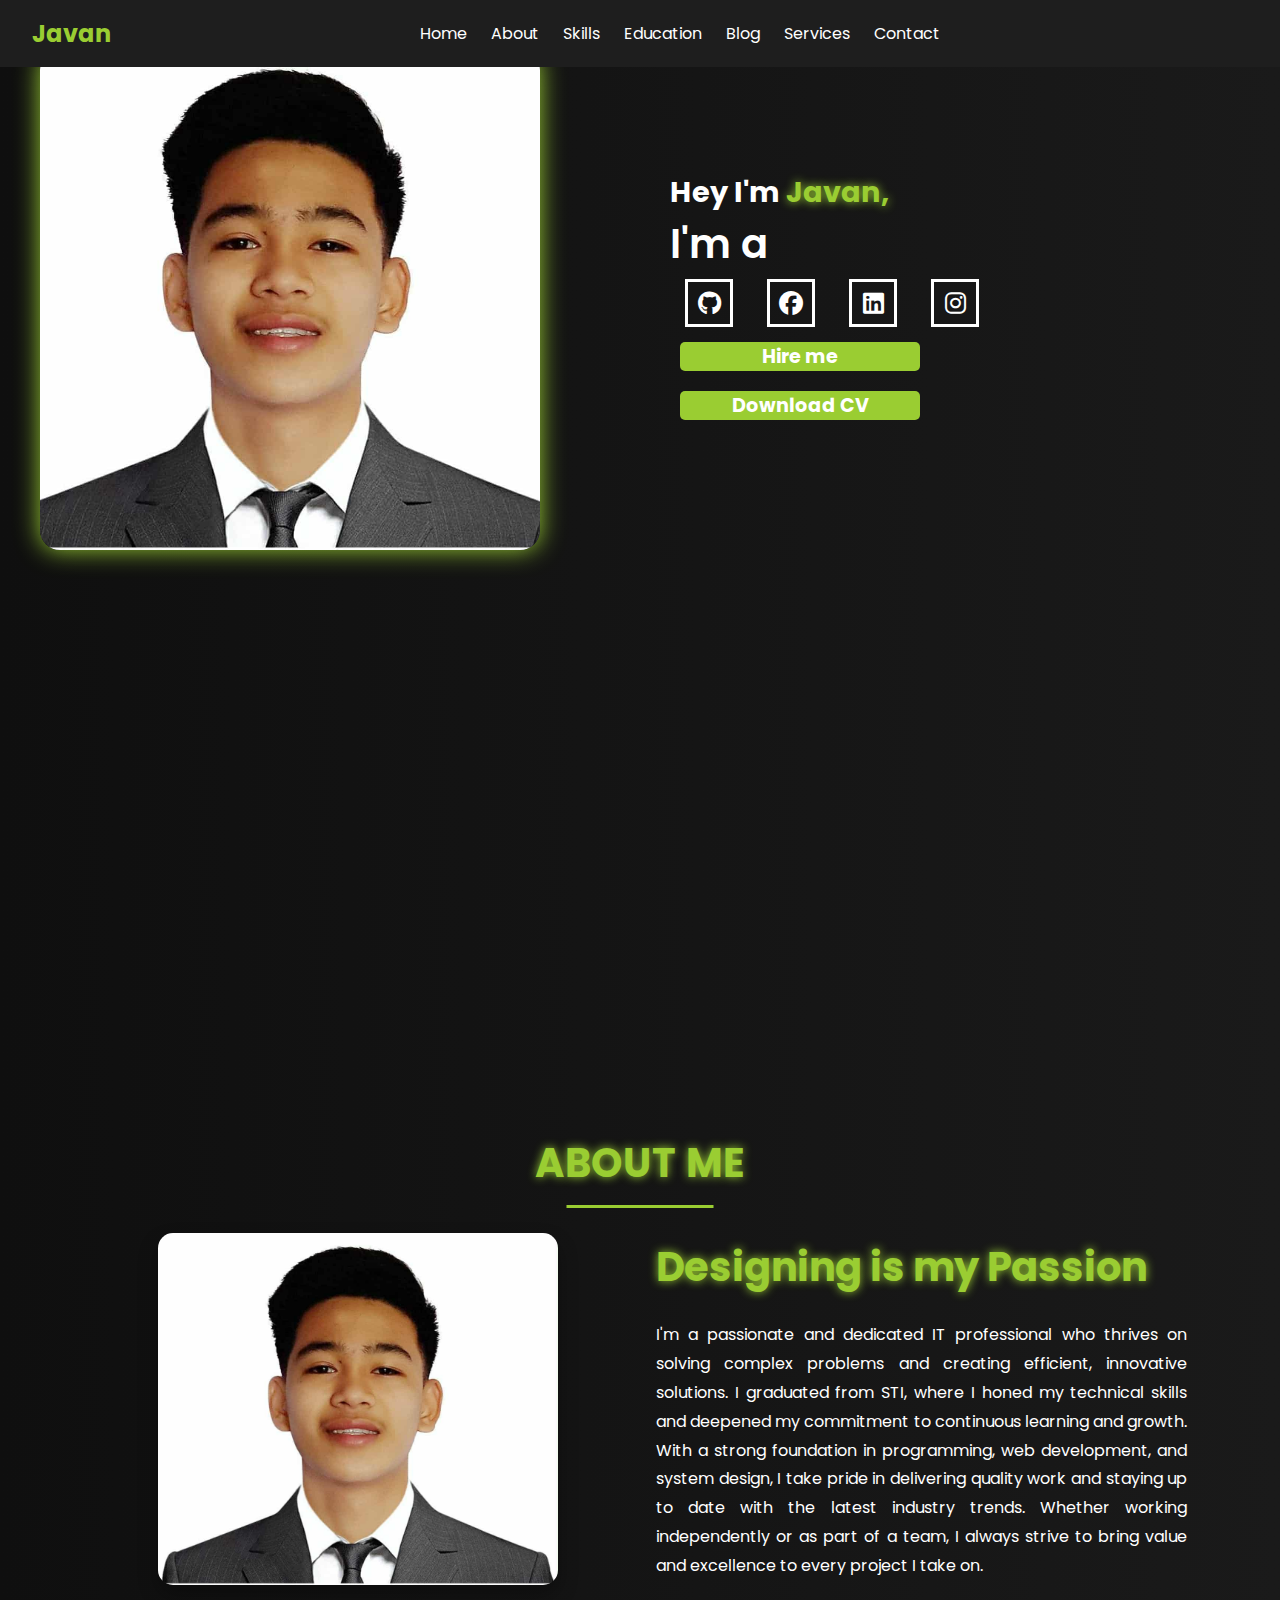
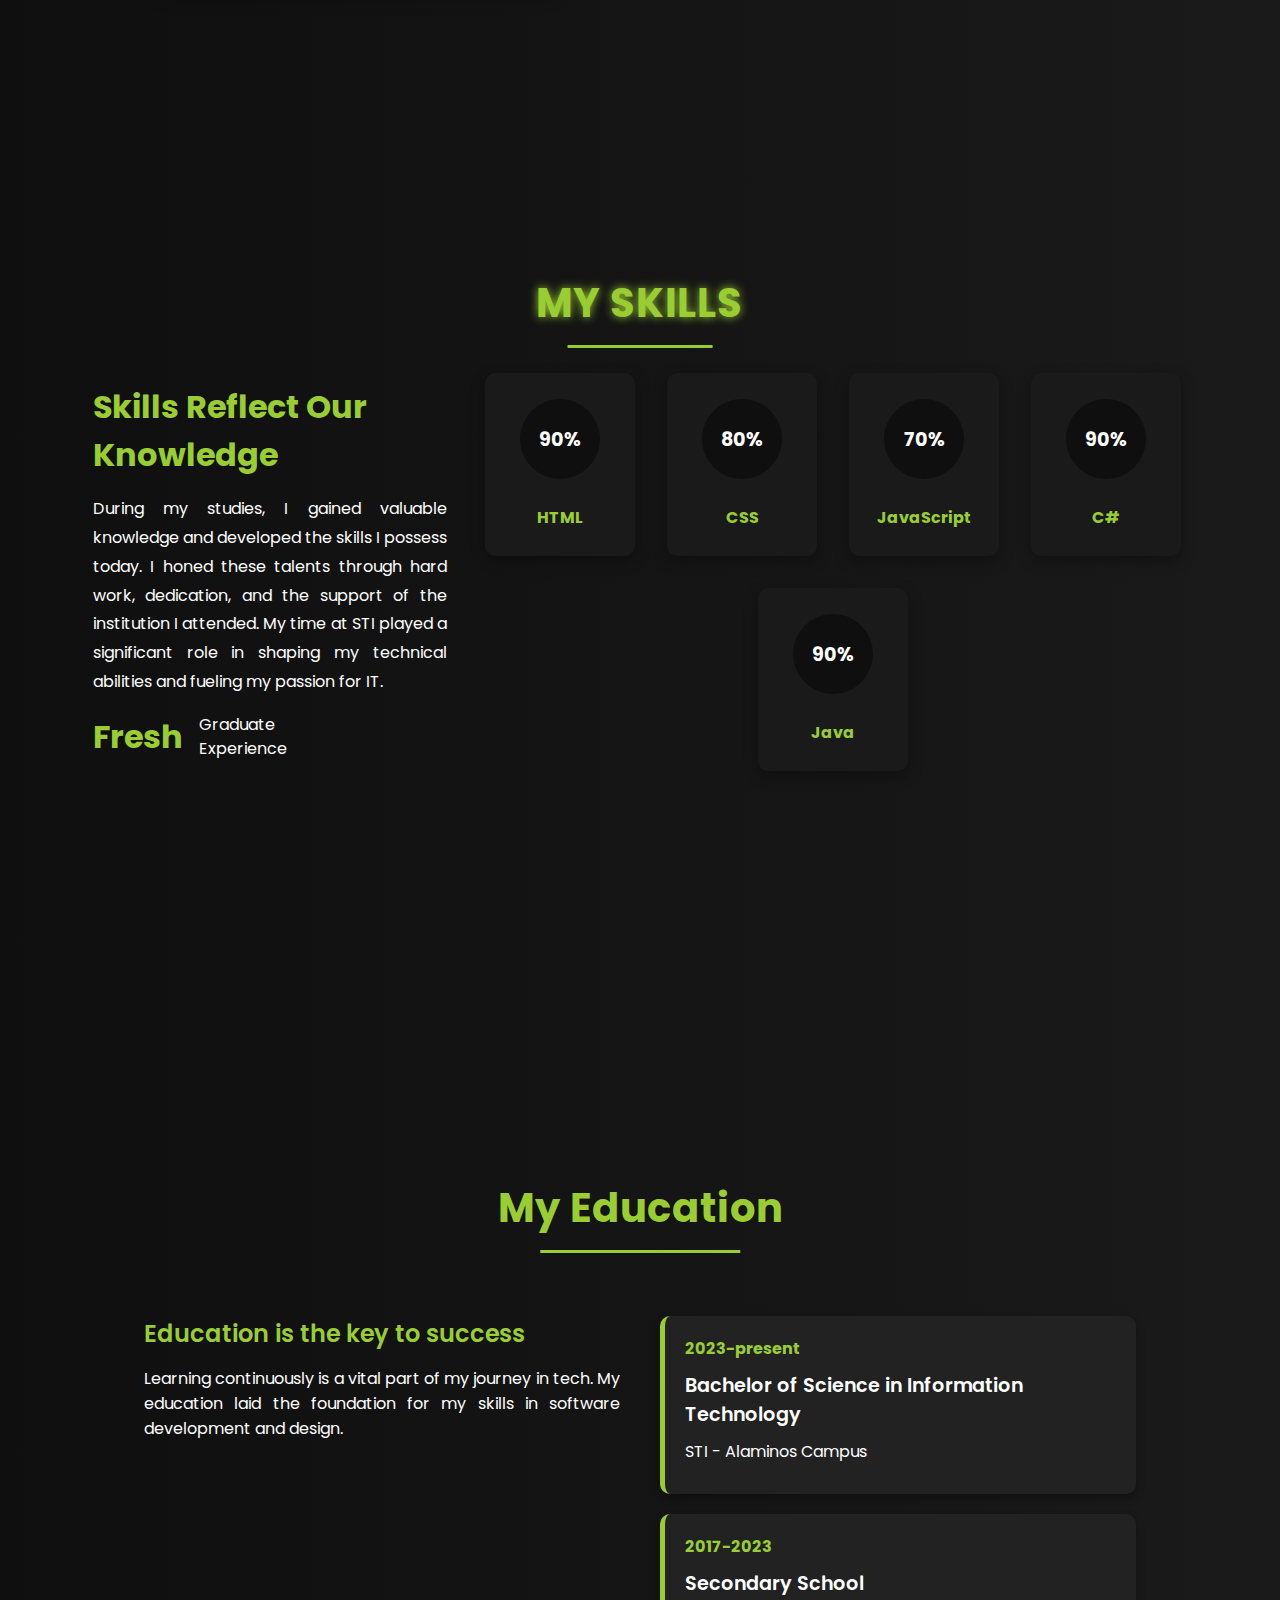
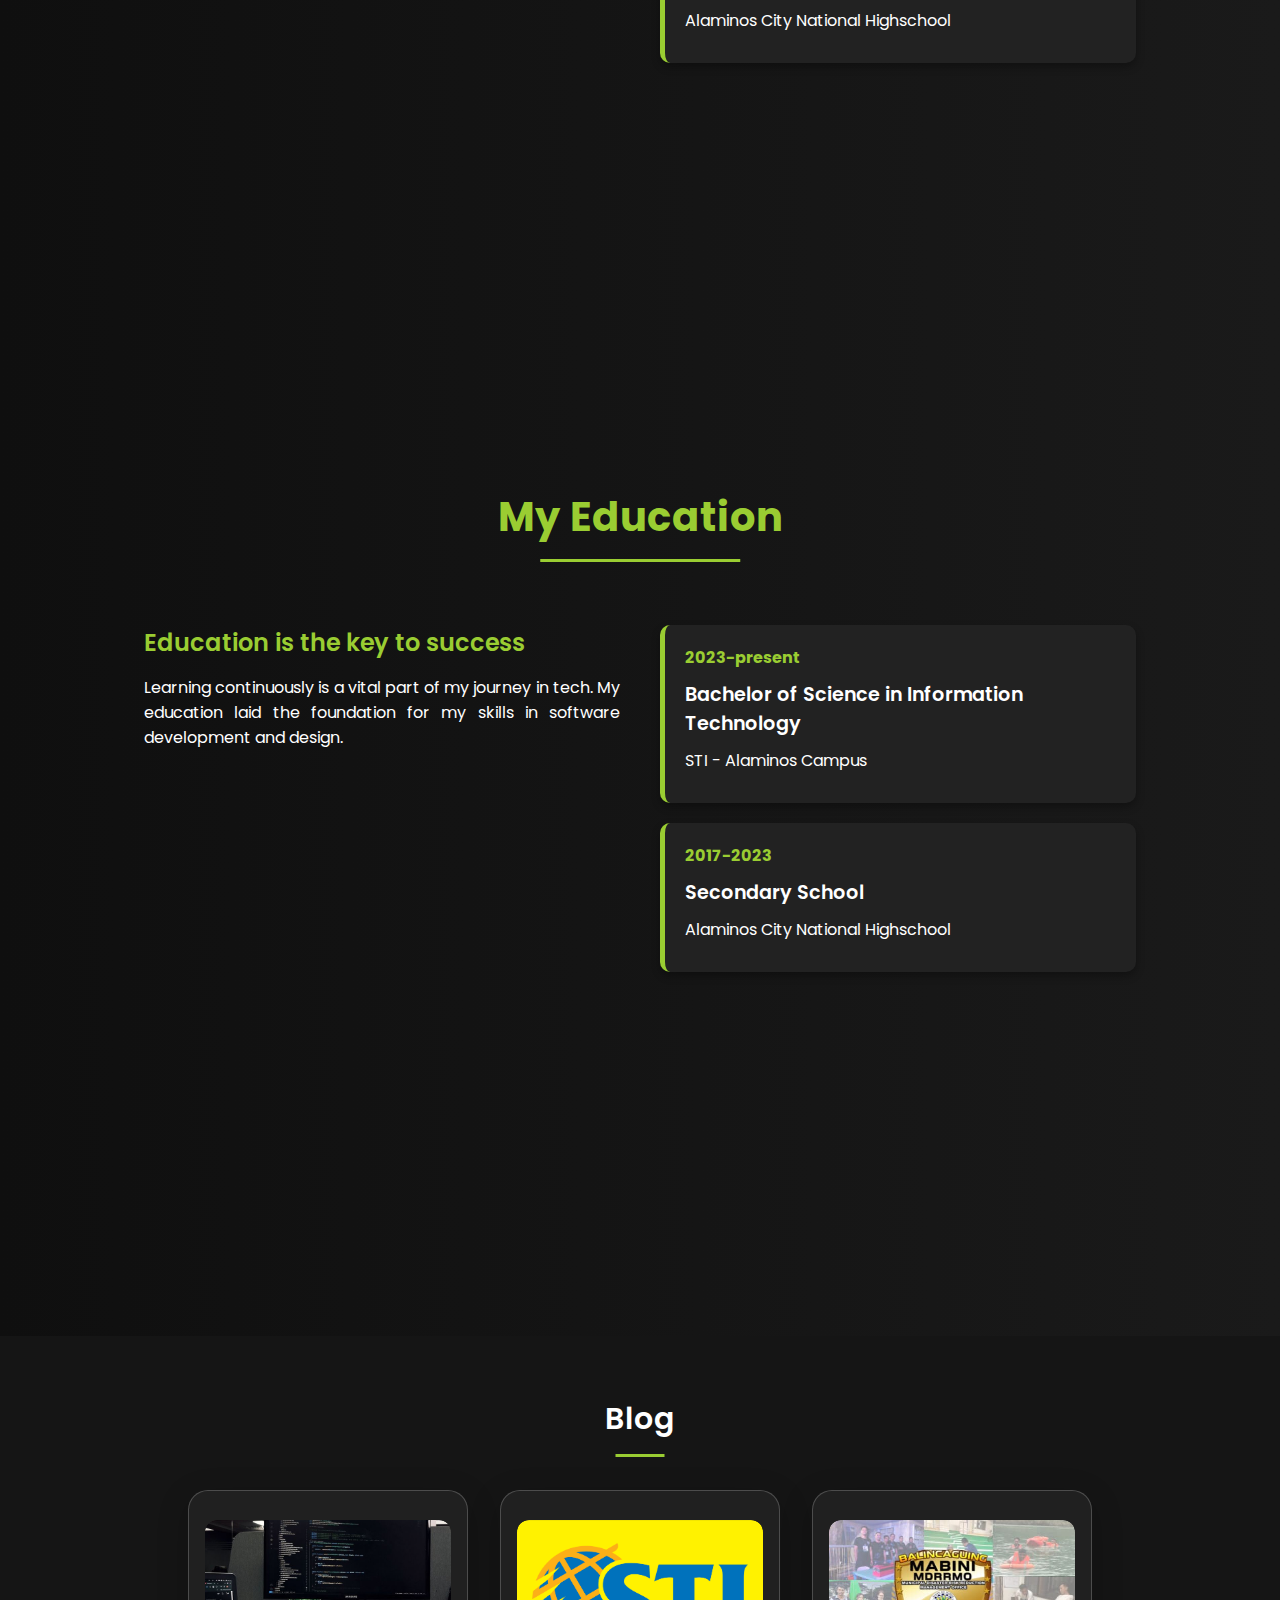
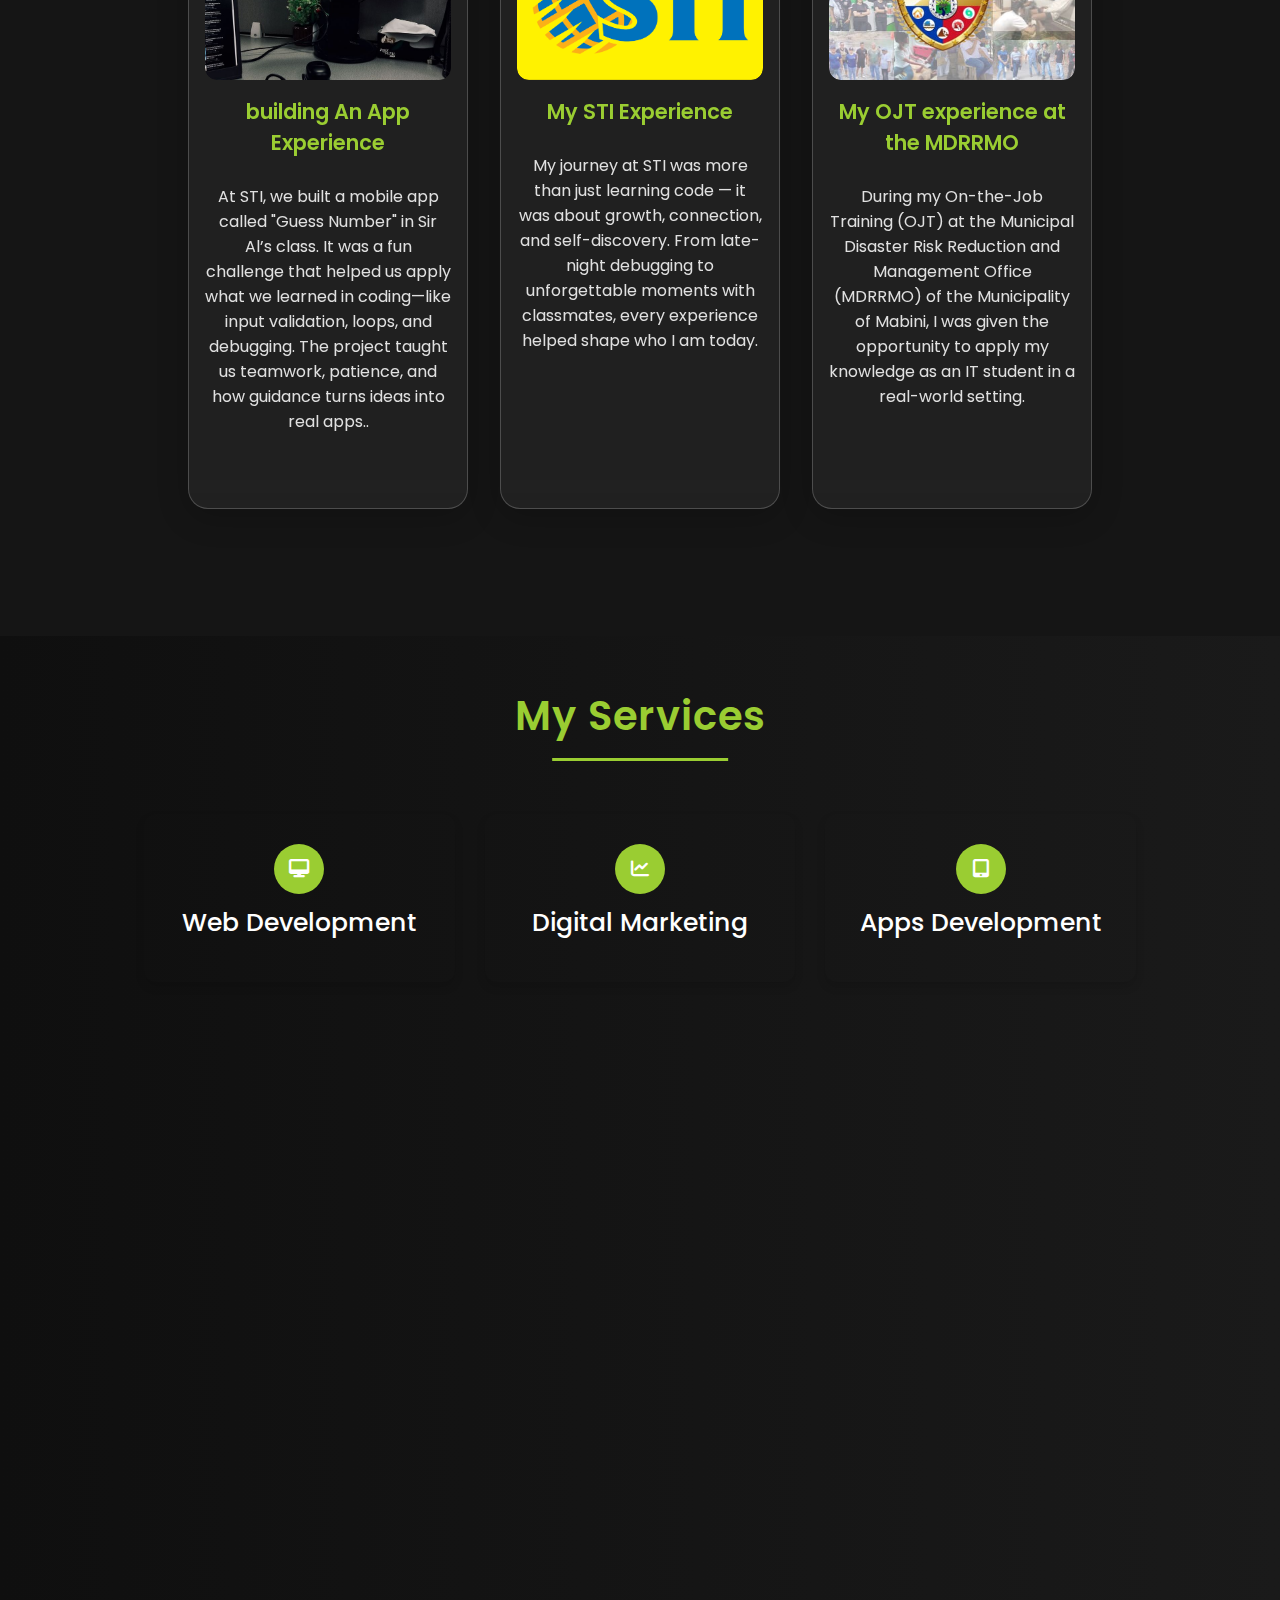
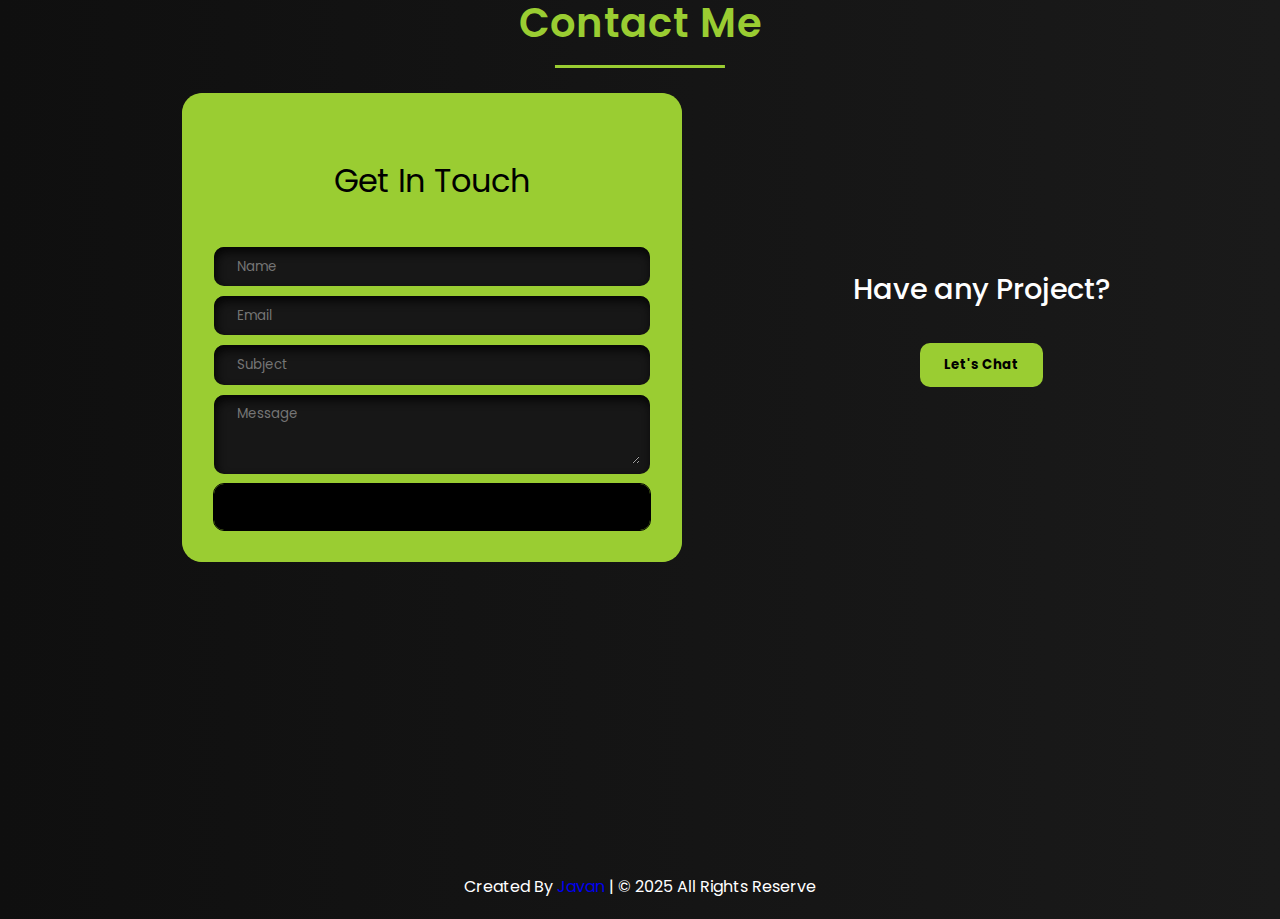
<file: index.html>
<!DOCTYPE html>
<html lang="en">
<head>
    <meta charset="UTF-8">
    <meta name="viewport" content="width=device-width, initial-scale=1.0">
    <link rel="stylesheet" href="style.css">
    <script src="index.js"></script>
    <title>javan_portfolio</title>
    <link rel="stylesheet" href="https://cdnjs.cloudflare.com/ajax/libs/font-awesome/6.5.0/css/all.min.css" />

    <link rel="stylesheet" href="https://cdnjs.cloudflare.com/ajax/libs/font-awesome/6.7.2/css/all.min.css" integrity="sha512-Evv84Mr4kqVGRNSgIGL/F/aIDqQb7xQ2vcrdIwxfjThSH8CSR7PBEakCr51Ck+w+/U6swU2Im1vVX0SVk9ABhg==" crossorigin="anonymous" referrerpolicy="no-referrer" />
</head>
<body>
  <header class="header">
    <nav class="nav-container">
      <div class="logo">
        <span>Javan</span>
      </div>
      <div class="nav-links">
        <a href="#main-container">Home</a>
        <a href="#about">About</a>
        <a href="#skills">Skills</a>
        <a href="#education">Education</a>
        <a href="#blog">Blog</a>
        <a href="#services">Services</a>
        <a href="#contact">Contact</a>
      </div>
      <div class="hamburger" onclick="toggleDropdown()">
        <i class="fa-solid fa-bars"></i>
      </div>
    </nav>
  
    <div class="dropdown" id="dropdown">
      <div class="dropdown-links">
        <a href="#main-container" onclick="toggleDropdown()">Home</a>
        <a href="#about" onclick="toggleDropdown()">About</a>
        <a href="#skills" onclick="toggleDropdown()">Skills</a>
        <a href="#education" onclick="toggleDropdown()">Education</a>
        <a href="#blog" onclick="toggleDropdown()">Blog</a>
        <a href="#services" onclick="toggleDropdown()">Services</a>
        <a href="#contact" onclick="toggleDropdown()">Contact</a>
        <i class="fa-solid fa-xmark close-icon" onclick="toggleDropdown()"></i>
      </div>
    </div>
  </header>
  

<section>
  <div class="main-container" id="main-container">
    <div class="image">
      <img src="images/j_profile.jpg" alt="profile">
    </div>
    <div class="content">
      <h1 data-aos="fade-left">
        Hey I'm <span>Javan,</span>
      </h1>
      <div class="typewriter">
        I'm a <span class="typewriter-text"><span></span></span>
      </div>
      <div class="social-links">
        <a href="https://github.com/javanjcb"><i class="fa-brands fa-github"></i></a>
        <a href="https://www.facebook.com/share/19AHuTkcBh/"><i class="fa-brands fa-facebook"></i></a>
        <a href="https://www.linkedin.com/in/javan-jacob-2247a3333/"><i class="fa-brands fa-linkedin"></i></a>        
        <a href="https://www.instagram.com/javan.jacob?igsh=MTIzbDNmaDE1bWFnbg=="><i class="fa-brands fa-instagram"></i></a>
      </div>
      <div class="btn">
        <a href="#contact"><button>Hire me</button></a>
      </div>
      <div class="button">
        <a href="Javan_Jacob_Resume.pdf" download><button>Download CV</button></a>
      </div>
    </div>
  </div>
</section>


<section class="about" id="about">
  <div class="container">
      <div class="title">
          <span>About Me</span>
      </div>
      <div class="about-content">
          <div class="profile">
              <div class="image-box">
                  <img src="images/j_profile.jpg" alt="profile">
              </div>
          </div>
          <div class="description">
              <h1>Designing is my Passion</h1>
              <p>
                  I'm a passionate and dedicated IT professional who thrives on solving complex problems and creating efficient, innovative solutions. I graduated from STI, where I honed my technical skills and deepened my commitment to continuous learning and growth. With a strong foundation in programming, web development, and system design, I take pride in delivering quality work and staying up to date with the latest industry trends. Whether working independently or as part of a team, I always strive to bring value and excellence to every project I take on.
              </p>
          </div>
      </div>
  </div>
</section>


<section class="skills" id="skills">
  <div class="container">
      <div class="title">
          <span>My Skills</span>
      </div>
      <div class="skills-content">
          <div class="text">
              <h2>Skills Reflect Our Knowledge</h2>
              <p>
                  During my studies, I gained valuable knowledge and developed the skills I possess today. I honed these talents through hard work, dedication, and the support of the institution I attended. My time at STI played a significant role in shaping my technical abilities and fueling my passion for IT.
              </p>
              <div class="experience">
                  <div class="num">Fresh</div>
                  <div class="exp">Graduate <br> Experience</div>
              </div>
          </div>
          <div class="skills-boxes">
              <div class="box">
                  <div class="circular" data-percent="90">
                      <div class="inner"></div>
                      <div class="number">90%</div>
                  </div>
                  <div class="topic">HTML</div>
              </div>
              <div class="box">
                  <div class="circular" data-percent="80">
                      <div class="inner"></div>
                      <div class="number">80%</div>
                  </div>
                  <div class="topic">CSS</div>
              </div>
              <div class="box">
                  <div class="circular" data-percent="70">
                      <div class="inner"></div>
                      <div class="number">70%</div>
                  </div>
                  <div class="topic">JavaScript</div>
              </div>
              <div class="box">
                  <div class="circular" data-percent="90">
                      <div class="inner"></div>
                      <div class="number">90%</div>
                  </div>
                  <div class="topic">C#</div>
              </div>
              <div class="box">
                  <div class="circular" data-percent="90">
                      <div class="inner"></div>
                      <div class="number">90%</div>
                  </div>
                  <div class="topic">Java</div>
              </div>
          </div>
      </div>
  </div>
</section>

<section class="education" id="education">
    <div class="content">
      <div class="title"><span>My Education</span></div>
      <div class="edu-details">
        <div class="left">
          <div class="topic">Education is the key to success</div>
          <p>Learning continuously is a vital part of my journey in tech. My education laid the foundation for my skills in software development and design.</p>
        </div>
        <div class="right">
          <div class="box">
            <div class="year">2023-present</div>
            <div class="topic">Bachelor of Science in Information Technology</div>
            <p>STI - Alaminos Campus</p>
          </div>
          <div class="box">
            <div class="year">2017-2023</div>
            <div class="topic">Secondary School</div>
            <p>Alaminos City National Highschool</p>
          </div>
        </div>
      </div>
    </div>
  </section>

<section class="education" id="education">
    <div class="content">
      <div class="title"><span>My Education</span></div>
      <div class="edu-details">
        <div class="left">
          <div class="topic">Education is the key to success</div>
          <p>Learning continuously is a vital part of my journey in tech. My education laid the foundation for my skills in software development and design.</p>
        </div>
        <div class="right">
          <div class="box">
            <div class="year">2023-present</div>
            <div class="topic">Bachelor of Science in Information Technology</div>
            <p>STI - Alaminos Campus</p>
          </div>
          <div class="box">
            <div class="year">2017-2023</div>
            <div class="topic">Secondary School</div>
            <p>Alaminos City National Highschool</p>
          </div>
        </div>
      </div>
    </div>
  </section>



<section class="blog" id="blog">
  <div class="content">
    <div class="title"><span>Blog</span></div>
    <div class="blog-boxes">
      <div class="card">
        <div class="card-details">
          <div class="image">
            <img src="images/apps.jpg" alt="Blog 1" class="card-img">
          </div>
          <h3 class="text-title">building An App Experience</h3>
          <p class="text-body">
            At STI, we built a mobile app called "Guess Number" in Sir Al’s class. It was a fun challenge that helped us apply what we learned in coding—like input validation, loops, and debugging. The project taught us teamwork, patience, and how guidance turns ideas into real apps..
          </p>
          <a href="App.html" class="card-button">Read More</a>
        </div>
      </div>

      <div class="card">
        <div class="card-details">
          <div class="image">
            <img src="images/sti_logo.png" alt="Blog 1" class="card-img">
          </div>
          <h3 class="text-title">My STI Experience</h3>
          <p class="text-body">
My journey at STI was more than just learning code — it was about growth, connection, and self-discovery. From late-night debugging to unforgettable moments with classmates, every experience helped shape who I am today.          </p>
          <a href="STI.html" class="card-button">Read More</a>
        </div>
      </div>


      <div class="card">
        <div class="card-details">
          <div class="image">
            <img src="images/mdrrmo.jpg" alt="Blog 2" class="card-img">
          </div>
          <h3 class="text-title">My  OJT experience at the MDRRMO</h3>
          <p class="text-body">
During my On-the-Job Training (OJT) at the Municipal Disaster Risk Reduction and Management Office (MDRRMO) of the Municipality of Mabini, I was given the opportunity to apply my knowledge as an IT student in a real-world setting. </p>
          <a href="OJT.html" class="card-button">Read More</a>
        </div>
      </div>
    </div>
  </div>
</section>

<section class="services" id="services">
    <div class="content">
    <div class="title"><span>My Services</span></div>
    <div class="boxes">
        <div class="box">
            <div class="icon">
                <i class="fas fa-desktop"></i>
            </div>
            <div class="topic">Web Development</div>

        </div>
        <div class="box">
            <div class="icon">
                <i class="fas fa-chart-line"></i>
            </div>
            <div class="topic">Digital Marketing</div>
        </div>
        <div class="box">
            <div class="icon">
                <i class="fas fa-tablet-alt"></i>
            </div>
            <div class="topic">Apps Development</div>
        </div>
    </div>
    </div>
</section>




<section class="contact" id="contact">
    <div class="title"><span>Contact Me</span></div>
  
    <div class="contact-container">
      <!-- Left: Form Card -->
      <div class="form-card1">
        <div class="form-card2">
          <form class="form" action="https://api.web3forms.com/submit" method="POST" id="contactForm">
            <input type="hidden" name="access_key" value="9deae486-b402-4fc9-ba24-8ba2f17aace4">
            <p class="form-heading">Get In Touch</p>
            <div class="form-field">
              <input name="name" required placeholder="Name" class="input-field" type="text" />
            </div>
            <div class="form-field">
              <input name="email" required placeholder="Email" class="input-field" type="email" />
            </div>
            <div class="form-field">
              <input name="subject" required placeholder="Subject" class="input-field" type="text" />
            </div>
            <div class="form-field">
              <textarea name="message" required placeholder="Message" cols="30" rows="3" class="input-field"></textarea>
            </div>
            <button class="sendMessage-btn" type="submit">Send Message</button>
          </form>
        </div>
      </div>
  
      <!-- Right: Topic & Button -->
      <div class="text-block">
        <div class="topic">Have any Project?</div>
        <div class="button">
            <a href="https://www.facebook.com/share/19AHuTkcBh/">
          <button>Let's Chat</button>
        </a>
        </div>
      </div>
    </div>
  </section>
  

<footer>
    <div class="text">
        <span>Created By</span>
        <a href="#">Javan</a>
        | &#169; 2025 All Rights Reserve
    </div>
</footer>
</body>
</html>
</file>
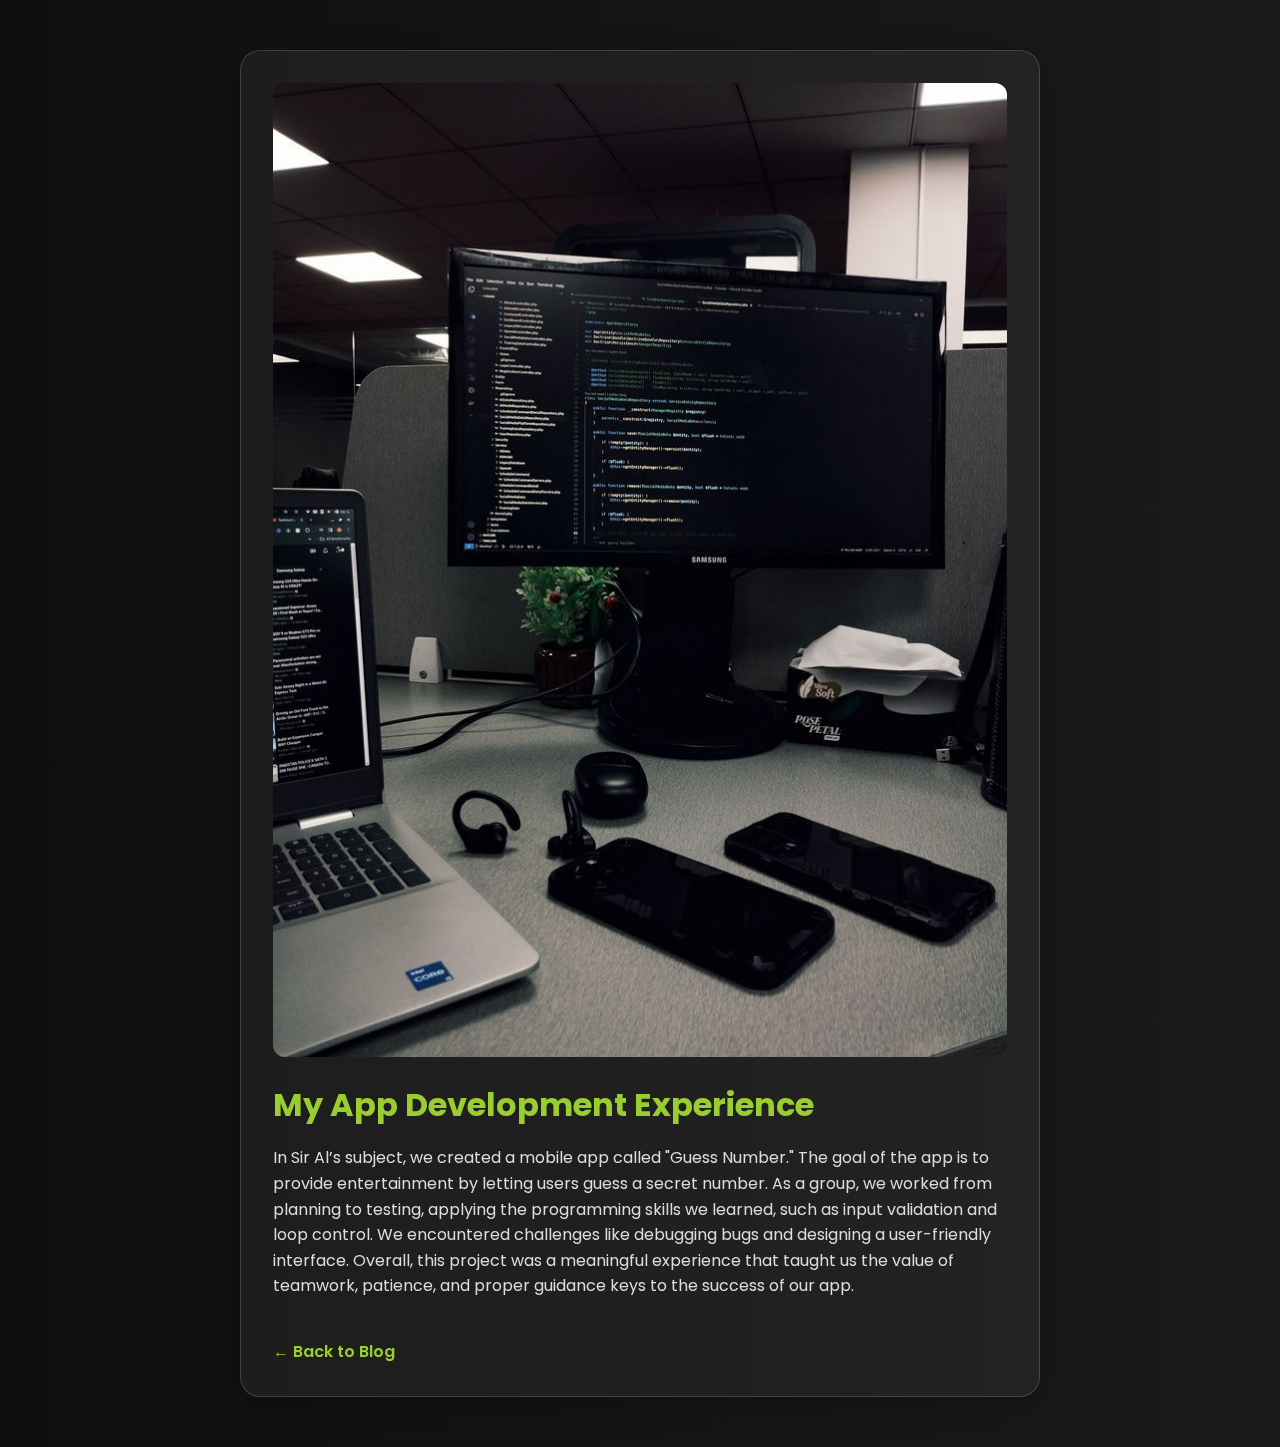
<file: App.html>
<html lang="en">
<head>
  <meta charset="UTF-8" />
  <meta name="viewport" content="width=device-width, initial-scale=1.0"/>
  <title>Creating a Game Application Experience</title>
  <link rel="stylesheet" href="style.css" />
</head>
<body>
  <section class="post-section">
    <div class="post-card">
      <div class="post-image">
        <img src="images/apps.jpg" alt="apps" />
      </div>
      <div class="post-content">
        <h1>My App Development Experience</h1>
        <p>
         In Sir Al’s subject, we created a mobile app called "Guess Number." The goal of the app is to provide entertainment by letting users guess a secret number. As a group, we worked from planning to testing, applying the programming skills we learned, such as input validation and loop control. We encountered challenges like debugging bugs and designing a user-friendly interface. Overall, this project was a meaningful experience that taught us the value of teamwork, patience, and proper guidance keys to the success of our app.
        </p>
        <a href="index.html#blog" class="back-link">← Back to Blog</a>
      </div>
    </div>
  </section>
</body>
</html>
</file>
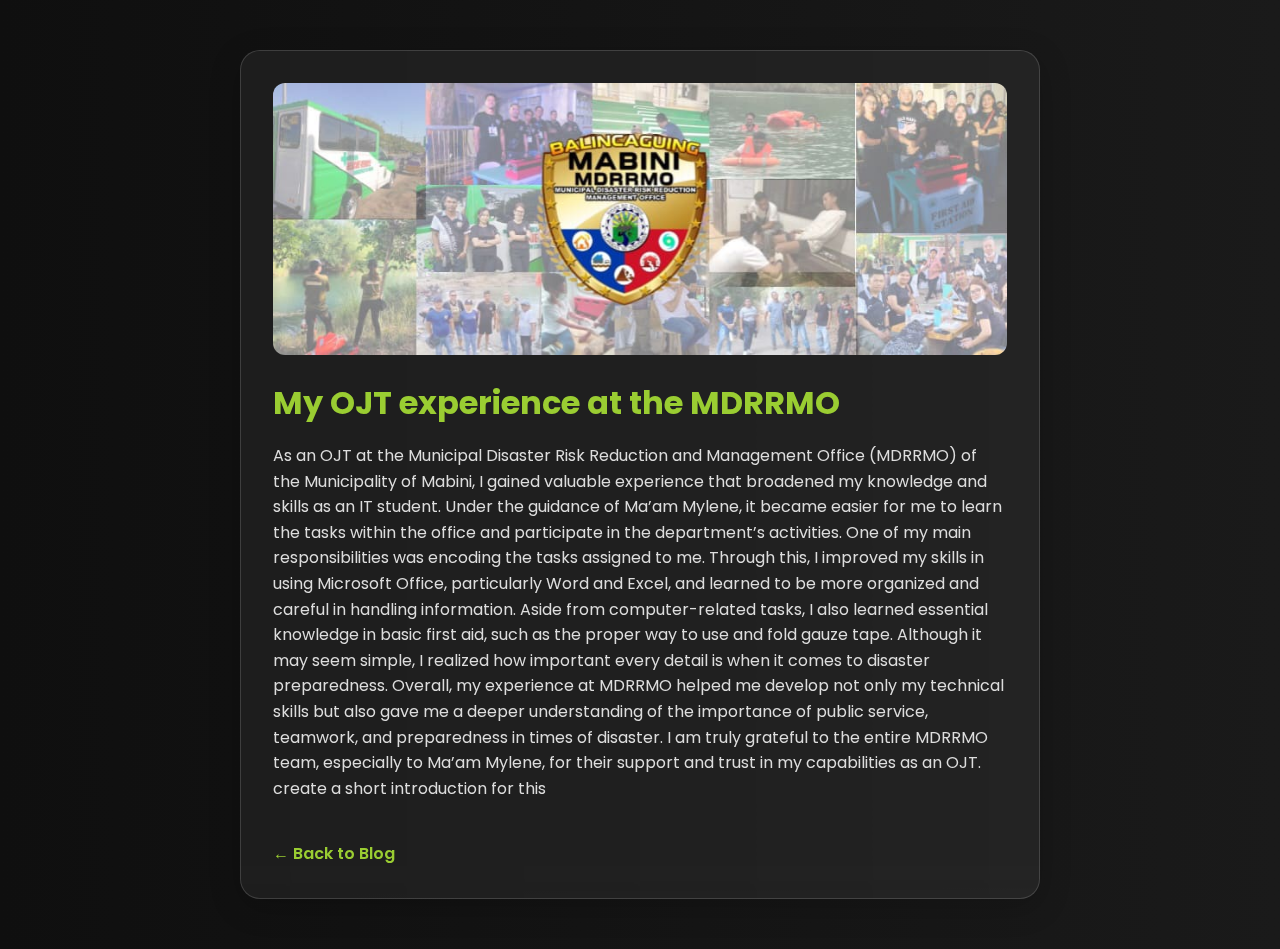
<file: OJT.html>
<html lang="en">
<head>
  <meta charset="UTF-8" />
  <meta name="viewport" content="width=device-width, initial-scale=1.0"/>
  <title>My OJT Experience at the MDRRMO</title>
  <link rel="stylesheet" href="style.css" />
</head>
<body>
  <section class="post-section">
    <div class="post-card">
      <div class="post-image">
        <img src="images/mdrrmo.jpg" alt="mdrrmo" />
      </div>
      <div class="post-content">
        <h1>My  OJT experience at the MDRRMO</h1>
           <p> As an OJT at the Municipal Disaster Risk Reduction and Management Office (MDRRMO) of the Municipality of Mabini, I gained valuable experience that broadened my knowledge and skills as an IT student. Under the guidance of Ma’am Mylene, it became easier for me to learn the tasks within the office and participate in the department’s activities.
            One of my main responsibilities was encoding the tasks assigned to me. Through this, I improved my skills in using Microsoft Office, particularly Word and Excel, and learned to be more organized and careful in handling information.
            Aside from computer-related tasks, I also learned essential knowledge in basic first aid, such as the proper way to use and fold gauze tape. Although it may seem simple, I realized how important every detail is when it comes to disaster preparedness.
            Overall, my experience at MDRRMO helped me develop not only my technical skills but also gave me a deeper understanding of the importance of public service, teamwork, and preparedness in times of disaster. I am truly grateful to the entire MDRRMO team, especially to Ma’am Mylene, for their support and trust in my capabilities as an OJT. create a short introduction for this</p> 
        <a href="index.html#blog" class="back-link">← Back to Blog</a>
      </div>
    </div>
  </section>
</body>
</html>
</file>
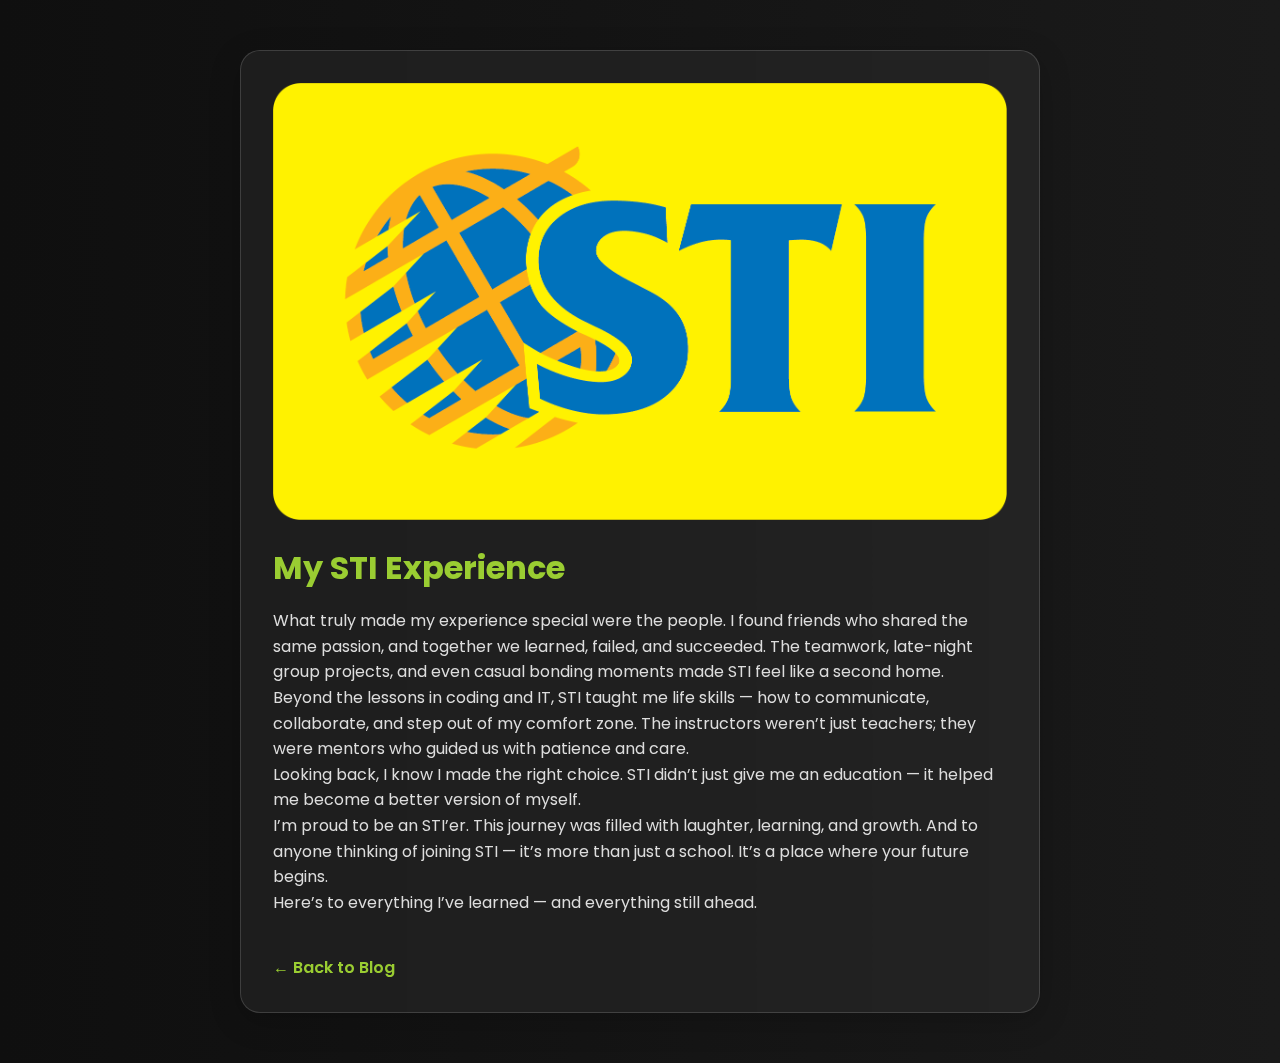
<file: STI.html>
<html lang="en">
<head>
  <meta charset="UTF-8" />
  <meta name="viewport" content="width=device-width, initial-scale=1.0"/>
  <title>Understanding Web Development</title>
  <link rel="stylesheet" href="style.css" />
</head>
<body>
  <section class="post-section">
    <div class="post-card">
      <div class="post-image">
        <img src="images/sti_logo.png" alt="STI Logo" />
      </div>
      <div class="post-content">
        <h1>My STI Experience</h1>
      <p> What truly made my experience special were the people. I found friends who shared the same passion, and together we learned, failed, and succeeded. The teamwork, late-night group projects, and even casual bonding moments made STI feel like a second home.
        <br>
        Beyond the lessons in coding and IT, STI taught me life skills — how to communicate, collaborate, and step out of my comfort zone. The instructors weren’t just teachers; they were mentors who guided us with patience and care.
        <br>
        Looking back, I know I made the right choice. STI didn’t just give me an education — it helped me become a better version of myself.
        <br>
        I’m proud to be an STI’er. This journey was filled with laughter, learning, and growth. And to anyone thinking of joining STI — it’s more than just a school. It’s a place where your future begins.
        <br>
        Here’s to everything I’ve learned — and everything still ahead.</p>
        <a href="index.html#blog" class="back-link">← Back to Blog</a>
      </div>
    </div>
  </section>
</body>
</html>
</file>
<file: style.css>
@import url('https://fonts.googleapis.com/css2?family=Poppins:wght@300;400;500;600;700&display=swap');

* {
    margin: 0;
    padding: 0;
    box-sizing: border-box;
    font-family: 'Poppins', sans-serif;
    text-decoration: none;
    scroll-behavior: smooth;
}

body {
    width: 100%;
    height: auto;
    overflow-x: hidden;
    background: linear-gradient(to right, #0f0f0f, #1a1a1a);
}

::-webkit-scrollbar {
    width: 10px;
}

::-webkit-scrollbar-track {
    background: black;
}

::-webkit-scrollbar-thumb {
    background: yellowgreen;
    border-radius: 12px;
    transition: all 0.3 ease;
}

::-webkit-scrollbar-thumb:hover {
    background: yellowgreen;
}

.header {
  width: 100%;
  background-color: #1e1e1e;
  position: fixed;
  top: 0;
  z-index: 1000;
}

.nav-container {
  display: flex;
  justify-content: space-between; 
  align-items: center; 
  padding: 1rem 2rem; 
  box-sizing: border-box; 
}

.logo {
  flex-shrink: 0;
}

.logo span {
  font-size: 1.5rem; 
  font-weight: bold;
  color: yellowgreen;
  white-space: nowrap; 
}

.nav-links {
  display: flex;
  gap: 1.5rem;
  justify-content: center;
  flex: 1;
}

.nav-links a {
  text-decoration: none;
  color: #fff;
  font-size: 1rem;
  transition: color 0.3s;
}

.nav-links a:hover {
  color: yellowgreen;
}

.hamburger {
  display: none;
  font-size: 1.5rem;
  cursor: pointer;
  color: #fff;
  position: absolute;
  right: 2rem;
}

.dropdown {
  display: none;
  position: absolute;
  top: 64px;
  left: 0;
  width: 100%;
  background-color: #1e1e1e;
  animation: slideDown 0.3s ease-in-out;
}

@keyframes slideDown {
  from {
    transform: translateY(-10%);
    opacity: 0;
  }
  to {
    transform: translateY(0);
    opacity: 1;
  }
}

.dropdown-links {
  display: flex;
  flex-direction: column;
  align-items: center;
  padding: 1rem 0;
  gap: 1.2rem;
}

.dropdown-links a {
  color: #fff;
  text-decoration: none;
  font-size: 1.2rem;
}

.dropdown-links a:hover {
  color: yellowgreen;
}

.close-icon {
  font-size: 1.5rem;
  color: #fff;
  cursor: pointer;
}

/* Responsive */
@media (max-width: 768px) {
  .nav-links {
    display: none;
  }

  .hamburger {
    display: block;
  }

  .dropdown {
    display: none;
  }
}
.nav-links a:hover,
.dropdown-links a:hover {
  color: yellowgreen;
}
section {
    width: 100%;
    min-height: 101vh;
    padding: 50px 20px;
}

.main-container {
    display: flex;
    justify-content: space-around;
    margin-left: 200px;
    margin-top: 100px;
    align-items: center;
    flex-wrap: wrap;
    gap: 40px;
}

.main-container .image {
    width: 500px;
    height: 500px;
    border-radius: 20px;
    overflow: hidden;
    box-shadow: 0 0 25px yellowgreen;
    transition: transform 0.3s ease-in-out;
}

.main-container .image:hover {
    animation: glowScale 1.5s ease-in-out infinite;
}

.main-container .image img {
    width: 100%;
    height: 100%;
    object-fit: cover;
}

@keyframes glowScale {
    0% {
        transform: scale(1);
    }
    50% {
        transform: scale(1.05);
        box-shadow: 0 0 30px yellowgreen, 0 0 50px yellowgreen;
    }
    100% {
        transform: scale(1);
    }
}

.main-container .content {
    color: white;
    width: 40%;
}

.content h1 {
    font-size: clamp(1rem, 1rem + 5vw, 1.8rem);
}

.content h1 span {
    color: yellowgreen;
    text-shadow: 0 0 10px yellowgreen;
}

.content .typewriter {
    font-size: clamp(1rem, 1rem + 5vw, 2.5rem);
    font-weight: 600;
}

.content .typewriter-text {
    color: yellowgreen;
    text-shadow: 0 0 10px yellowgreen;
}

.content .typewriter .typewriter-text {
    font-size: 34px;
    font-weight: 600;
    min-width: 280px;
}

.content .typewriter .typewriter-text span {
    position: relative;
}

.content .typewriter .typewriter-text span::before {
    content: "";
    color: yellowgreen;
    animation: words 20s infinite;
}

.content .typewriter .typewriter-text span::after {
    position: absolute;
    width: calc(100% + 8px);
    height: 100%;
    border-left: 3px solid yellowgreen;
    right: -8px;
    animation: cursor 0.6s infinite;
}

@keyframes cursor {
    to {
        border-left: 3px solid yellowgreen;
    }
}

@keyframes words {
    0%, 20% {
        content: "Web Developer";
    }
    20%, 40% {
        content: "App Developer";
    }
    40%, 60% {
        content: "Software Developer";
    }
    60%, 80% {
        content: "Graphic Designer";
    }
    80%, 100% {
        content: "Programmer";
    }
}

.content p {
    font-size: clamp(0.4rem, 0.2rem + 9vw, 1rem);
    margin: 10px 0;
}

.social-links a {
    text-decoration: none;
    color: white;
}

.social-links i {
    display: inline-flex;
    justify-content: center;
    align-items: center;
    width: 3rem;
    height: 3rem;
    background-color: transparent;
    border: 0.2rem solid rgb(255, 255, 255);
    margin: 5px 15px;
    font-size: 1.5rem;
    transition: 0.2s linear;
}

.social-links i:hover {
    scale: 1.3;
    color: black;
    background-color: yellowgreen;
    filter: drop-shadow(0 0 10px yellowgreen);
}

.content button {
    width: 50%;
    height: 6;
    margin: 10px;
    background-color: yellowgreen;
    border: none;
    outline: none;
    font-size: 120%;
    color: white;
    font-weight: 700;
    border-radius: 5px;
    transition: 0.2s linear;
}

.content button:hover {
    scale: 1.1;
    color: yellowgreen;
    border: 2px solid yellowgreen;
    background-color: transparent;
    font-weight: 700;
    box-shadow: 0 0 40px yellowgreen;
}

section .content {
  width: 80%;
  margin: 0px auto;
  font-family: 'Poppins', sans-serif;
}

.about .title span {
  font-size: 2.5rem;
  color: yellowgreen;
}

section .title {
  display: flex;
  justify-content: center;
  margin-bottom: 40px;
}

section .title span {
  color: white;
  font-size: 30px;
  font-weight: 600;
  position: relative;
  padding-bottom: 8px;
}

section .title span::before,
section .title span::after {
  content: "";
  position: absolute;
  width: 100%;
  height: 3px;
  background: yellowgreen;
  bottom: 0;
  left: 0;
  transform: scaleX(0);
}

section .title span::after {
  bottom: -7px;
  width: 70%;
  left: 50%;
  transform: translateX(-50%);
}


section .topic {
  color: white;
  font-size: 25px;
  font-weight: 500;
  margin-bottom: 10px;
}

.about {
  min-height: 100vh;
  padding: 4rem 2rem;
  display: flex;
  justify-content: center;
  align-items: center;
  background: linear-gradient(to right, #0f0f0f, #1a1a1a);
}

.about .container {
  width: 90%;
  max-width: 1200px;
  margin: 0 auto;
}

.about .title {
  text-align: center;
  margin-bottom: 2rem;
}

.about .title span {
  font-size: 2.5rem;
  color: yellowgreen;
  font-weight: bold;
  text-transform: uppercase;
  text-shadow: 0 0 10px yellowgreen;
}

.about .about-content {
  display: flex;
  flex-wrap: wrap;
  gap: 2rem;
  align-items: center;
  justify-content: space-between;
}

.about .profile {
  flex: 1;
  display: flex;
  justify-content: center;
  align-items: center;
}

.about .profile .image-box {
  width: 100%;
  max-width: 400px;
  height: auto;
  overflow: hidden;
  border-radius: 15px;
  box-shadow: 0 10px 20px rgba(0, 0, 0, 0.3);
  transition: transform 0.3s ease, box-shadow 0.3s ease;
}

.about .profile .image-box img {
  width: 100%;
  height: auto;
  object-fit: cover;
  display: block;
  transition: transform 0.3s ease;
}

.about .profile .image-box:hover img {
  transform: scale(1.05);
}

.about .description {
  flex: 1;
  color: white;
  display: flex;
  flex-direction: column;
  gap: 1.5rem;
}

.about .description h1 {
  font-size: 2.5rem;
  color: yellowgreen;
  text-shadow: 0 0 10px yellowgreen;
}

.about .description p {
  font-size: 1rem;
  line-height: 1.8;
  text-align: justify;
}


.about .description .buttons .btn:hover {
  background: white;
  color: yellowgreen;
  box-shadow: 0 0 15px yellowgreen;
}

/* Responsive Styles */

/* For tablets (max-width: 768px) */
@media (max-width: 768px) {
  .about .about-content {
      flex-direction: column;
      text-align: center;
  }

  .about .profile {
      max-width: 100%;
  }

  .about .description h1 {
      font-size: 2rem;
  }

  .about .description p {
      font-size: 0.9rem;
  }
}

/* For mobile devices (max-width: 480px) */
@media (max-width: 480px) {
  .about .profile .image-box {
      max-width: 250px;
  }

  .about .description h1 {
      font-size: 1.5rem;
  }

  .about .description p {
      font-size: 0.8rem;
  }

  .about .description .buttons .btn {
      font-size: 0.9rem;
      padding: 0.6rem 1.2rem;
  }
}

/* Skills Section */
.skills {
  padding: 4rem 2rem;
  background: linear-gradient(to right, #0f0f0f, #1a1a1a);
  color: white;
}

.skills .container {
  width: 90%;
  max-width: 1200px;
  margin: 0 auto;
}

.skills .title {
  text-align: center;
  margin-bottom: 2rem;
}

.skills .title span {
  font-size: 2.5rem;
  color: yellowgreen;
  font-weight: bold;
  text-transform: uppercase;
  text-shadow: 0 0 10px yellowgreen;
}

.skills-content {
  display: flex;
  flex-wrap: wrap;
  gap: 2rem;
  align-items: center;
  justify-content: space-between;
}

.skills-content .text {
  flex: 1;
  max-width: 500px;
}

.skills-content .text h2 {
  font-size: 2rem;
  color: yellowgreen;
  margin-bottom: 1rem;
}

.skills-content .text p {
  font-size: 1rem;
  line-height: 1.8;
  text-align: justify;
}

.skills-content .experience {
  display: flex;
  gap: 1rem;
  margin-top: 1rem;
}

.skills-content .experience .num {
  font-size: 2rem;
  font-weight: bold;
  color: yellowgreen;
}

.skills-content .experience .exp {
  font-size: 1rem;
  line-height: 1.5;
}

.skills-boxes {
  flex: 2;
  display: flex;
  flex-wrap: wrap;
  gap: 2rem;
  justify-content: center;
}

.skills-boxes .box {
  width: 150px;
  text-align: center;
  background: #1a1a1a;
  padding: 1rem;
  border-radius: 10px;
  box-shadow: 0 5px 15px rgba(0, 0, 0, 0.3);
  transition: transform 0.3s ease, box-shadow 0.3s ease;
}

.skills-boxes .box:hover {
  transform: translateY(-10px);
  box-shadow: 0 10px 20px rgba(154, 205, 50, 0.5);
}

.skills-boxes .box .circular {
  position: relative;
  width: 100px;
  height: 100px;
  margin: 0 auto 1rem;
  border-radius: 50%;
  background: conic-gradient(yellowgreen calc(var(--percent) * 1%), #1a1a1a 0%);
  display: flex;
  justify-content: center;
  align-items: center;
}

.skills-boxes .box .circular .inner {
  width: 80%;
  height: 80%;
  background: #0f0f0f;
  border-radius: 50%;
}

.skills-boxes .box .circular .number {
  position: absolute;
  font-size: 1.2rem;
  font-weight: bold;
  color: white;
}

.skills-boxes .box .topic {
  font-size: 1rem;
  font-weight: bold;
  color: yellowgreen;
}

/* Responsive Styles */

/* For tablets (max-width: 768px) */
@media (max-width: 768px) {
  .skills-content {
      flex-direction: column;
      text-align: center;
  }

  .skills-content .text {
      max-width: 100%;
  }

  .skills-boxes {
      gap: 1.5rem;
  }
}

/* For mobile devices (max-width: 480px) */
@media (max-width: 480px) {
  .skills-boxes .box {
      width: 120px;
  }

  .skills-boxes .box .circular {
      width: 80px;
      height: 80px;
  }

  .skills-boxes .box .circular .number {
      font-size: 1rem;
  }

  .skills-boxes .box .topic {
      font-size: 0.9rem;
  }
}
.education {
  background: linear-gradient(to right, #0f0f0f, #1a1a1a);
  color: white;
  padding: 60px 20px;
  font-family: 'Segoe UI', Tahoma, Geneva, Verdana, sans-serif;
}

.education .title span {
  font-size: 2.5rem;
  font-weight: bold;
  color: yellowgreen;
  display: block;
  margin-bottom: 30px;
  text-align: center;
}

.edu-details {
  display: flex;
  flex-wrap: wrap;
  justify-content: space-between;
  gap: 40px;
}

.left, .right {
  flex: 1;
  min-width: 280px;
}

.left .topic {
  font-size: 1.5rem;
  font-weight: 600;
  margin-bottom: 15px;
  color: yellowgreen;
}

.left p {
  text-align: justify;
  margin-bottom: 20px;
}

.edu-img {
  width: 100%;
  border-radius: 10px;
  box-shadow: 0 0 15px rgba(154, 205, 50, 0.5);
  transition: transform 0.3s ease;
}

.edu-img:hover {
  transform: scale(1.05);
}

.right .box {
  background-color: #222;
  padding: 20px;
  margin-bottom: 20px;
  border-left: 5px solid yellowgreen;
  border-radius: 10px;
  box-shadow: 0 4px 8px rgba(0, 0, 0, 0.3);
  transition: transform 0.3s ease;
}

.right .box:hover {
  transform: translateY(-5px);
}

.right .year {
  font-weight: bold;
  color: yellowgreen;
  margin-bottom: 10px;
}

.right .topic {
  font-size: 1.2rem;
  font-weight: 600;
  margin-bottom: 5px;
}




/* Blog Section Layout */
.blog {
  min-height: 100vh;
  padding: 60px 10px 80px 10px;
  display: flex;
  flex-direction: column;
  align-items: center;
  background: #151515;
}

.title {
  font-size: 3rem;
  margin-bottom: 3rem;
  color: yellowgreen;
  letter-spacing: 1px;
  font-weight: 700;
}

.blog-boxes {
  display: flex;
  flex-wrap: wrap;
  gap: 2rem;
  justify-content: center;
  width: 100%;
  max-width: 1200px;
}

/* Glassmorphic Blog Card */
.card {
  width: 280px;
  height: auto;
  border-radius: 20px;
  background: rgba(255, 255, 255, 0.05);
  border: 1.5px solid rgba(255, 255, 255, 0.2);
  backdrop-filter: blur(12px);
  -webkit-backdrop-filter: blur(12px);
  box-shadow: 0 8px 32px rgba(0, 0, 0, 0.2);
  position: relative;
  padding: 1.8rem 1rem 4rem 1rem;
  transition: 0.5s ease;
  overflow: hidden;
  color: #fff;
  display: flex;
  flex-direction: column;
  align-items: center;
  text-align: center;
}

.card-details {
  display: flex;
  flex-direction: column;
  gap: 1rem;
  height: 100%;
  width: 100%;
}

.image {
  width: 100%;
  height: 160px;
  overflow: hidden;
  border-radius: 12px;
}

.card-img {
  width: 100%;
  height: 100%;
  object-fit: cover;
  border-radius: 12px;
}

.text-title {
  font-size: 1.3rem;
  font-weight: 600;
  color: yellowgreen;
}

.text-body {
  font-size: 0.95rem;
  color: #e0e0e0;
}

/* Read More Button */
.card-button {
  display: inline-block;
  transform: translate(-50%, 125%);
  width: 70%;
  border-radius: 2rem;
  border: none;
  background: yellowgreen;
  color: #151515;
  font-size: 0.9rem;
  font-weight: 600;
  padding: 0.6rem 1rem;
  position: absolute;
  left: 50%;
  bottom: 1rem;
  opacity: 0;
  text-decoration: none;
  transition: all 0.3s ease-out;
  box-shadow: 0 4px 12px rgba(154, 205, 50, 0.3);
  z-index: 2;
}

/* Hover Effects */
.card:hover {
  border-color: yellowgreen;
  box-shadow: 0 8px 28px rgba(154, 205, 50, 0.4);
  transform: scale(1.02);
}

.card:hover .card-button {
  transform: translate(-50%, 50%);
  opacity: 1;
}

.card::before {
  content: '';
  position: absolute;
  inset: 0;
  border-radius: inherit;
  padding: 1px;
  background: linear-gradient(145deg, yellowgreen, #bfff00);
  opacity: 0;
  transition: opacity 0.3s ease;
  z-index: 0;
}

.card:hover::before {
  opacity: 0.3;
}

/* Responsive */
@media (max-width: 600px) {
  .card {
    width: 90%;
  }
}



.post-section {
  display: flex;
  justify-content: center;
  align-items: center;
  width: 100%;
}

.post-card {
  max-width: 800px;
  width: 100%;
  background: rgba(255, 255, 255, 0.05);
  border: 1.5px solid rgba(255, 255, 255, 0.15);
  border-radius: 20px;
  backdrop-filter: blur(14px);
  box-shadow: 0 8px 32px rgba(0, 0, 0, 0.2);
  overflow: hidden;
  display: flex;
  flex-direction: column;
  padding: 2rem;
}

.post-image img {
  width: 100%;
  height: auto;
  border-radius: 12px;
  margin-bottom: 1.5rem;
}

.post-content h1 {
  color: yellowgreen;
  font-size: 2rem;
  margin-bottom: 1rem;
}

.post-content p {
  color: #ddd;
  line-height: 1.6;
  margin-bottom: 1rem;
  font-size: 1rem;
}

.back-link {
  display: inline-block;
  margin-top: 1.5rem;
  color: yellowgreen;
  text-decoration: none;
  font-weight: 600;
  transition: color 0.3s ease;
}

.back-link:hover {
  color: #bfff00;
}

/* Responsive Design */
@media (max-width: 600px) {
  .post-card {
    padding: 1.2rem;
  }

  .post-content h1 {
    font-size: 1.5rem;
  }

  .post-content p {
    font-size: 0.95rem;
  }
}












.services .title span {
  font-size: 2.5rem;
  color: yellowgreen;
}


      .services .boxes{
        display: flex;
        flex-wrap: wrap;
        justify-content: space-between;

      }
      .services .boxes .box{
          margin: 20px 0;
         width: calc(100% / 3 - 20px);
         text-align: center;
          border-radius: 12px;
          padding: 30px 10px;
          box-shadow: 0 5px 10px rgba(0,0,0,0.12);
          cursor: default;
          color: white;
          transition:all 0.4s ease;
      }
      .services .boxes .box:hover{
          background: yellowgreen;
          color: white;
      }

      .services .boxes .box .icon{
          height: 50px;
          width: 50px;
          background: yellowgreen;
          border-radius: 50%;
          text-align:center;
          line-height: 50px;
          font-size: 18px;
          color: white;
          margin: 0 auto 10px auto;
          transition:all 0.4s ease;
      }

      .boxes .box:hover .icon{
          background-color: white;
          color: yellowgreen;
      }

      .services .boxes .box:hover .topic,
      .services .boxes .box:hover p{
          color:white;
          transition: all 0.4s ease;
      }

      .services .boxes .box:hover .topic,
      .services .boxes .box:hover p{
          color: white;
      }

      .contact {
          padding: 3rem 2rem;
          background: linear-gradient(to right, #0f0f0f, #1a1a1a);
          color: #ccd6f6;
        }
        
        .contact .title {
          width: 100%;
          text-align: center;
          margin-bottom: 2rem;
        }
        
        .contact .title span {
          font-size: 2.5rem;
          color: yellowgreen;
        }
        
        .contact-container {
          display: flex;
          justify-content: space-between;
          gap: 2rem;
          flex-wrap: wrap;
          align-items: flex-start;
        }
        
        .form-card1 {
          background-image: linear-gradient(163deg, yellowgreen 0%, yellowgreen 100%);
          border-radius: 22px;
          transition: all 0.3s;
          margin-left: 150px;
          width: 500px;
          max-width: 100%;
        }
        
        .form-card1:hover {
          box-shadow: 0px 0px 30px 1px rgba(255, 69, 0, 0.3);
        }
        
        .form-card2 {
          border-radius: 0;
          transition: all 0.2s;
        }
        
        .form-card2:hover {
          transform: scale(0.98);
          border-radius: 20px;
        }
        
        .contact .form {
          display: flex;
          flex-direction: column;
          gap: 10px;
          padding: 2em;
          background-color: yellowgreen;
          border-radius: 20px;
        }
        
        .contact .form-heading {
          text-align: center;
          margin: 1em 0;
          color: black;
          font-size: 2rem;
        }
        
        .contact .form-field {
          display: flex;
          align-items: center;
          justify-content: center;
          border-radius: 10px;
          padding: 0.6em;
          background-color: #171717;
          box-shadow: inset 2px 5px 10px rgb(5, 5, 5);
        }
        
        .contact .input-field {
          background: none;
          border: none;
          outline: none;
          width: 100%;
          color: #ccd6f6;
          padding-inline: 1em;
        }
        
        .sendMessage-btn {
          cursor: pointer;
          padding: 1em;
          border-radius: 10px;
          border: none;
          background-color: transparent;
          color: black;
          font-weight: bold;
          background: #000;
          outline: 1px solid black;
          transition: all ease-in-out 0.3s;
        }
        
        .sendMessage-btn:hover {
          background-color: #111;
          color: #fff;
          box-shadow: inset 2px 5px 10px rgb(5, 5, 5);
        }
        
        .text-block {
          max-width: 300px;
          display: flex;
          flex-direction: column;
          justify-content: center;
          text-align: center;
          margin: auto;
        }
        
        .text-block .topic {
          font-size: 1.8rem;
          margin-bottom: 2rem;
        }
        
        .text-block .button button {
          padding: 0.75rem 1.5rem;
          background-color: yellowgreen;
          border: none;
          border-radius: 10px;
          font-weight: bold;
          cursor: pointer;
          color: #000;
          transition: all 0.3s ease;
        }
        
        .text-block .button button:hover {
          background-color: #000;
          color: #fff;
        }
        
        @media (max-width: 768px) {
          .contact-container {
            flex-direction: column;
            align-items: center;
            text-align: center;
          }
        
          .form-card1,
          .text-block {
            width: 100%;
          }
        
          .text-block {
            margin-top: 2rem;
          }
        }
        
        
      @media(max-width: 1000px){
          .about .about-details{
             justify-content:center;
             flex-direction: center;
          }
          
          .about .about-details .left{
              display: flex;
              justify-content: center;
              width: 100%;

          }
          .about .about-details .right{
              width: 90%;
              margin:40px 0;
          }
          .services .boxes .box{
             margin: 20px 0;
             width: calc(100% / 2 - 20px);
          } 
      }
          @media (max-width: 900px){
              
              .about .left img{
                  width: 350px;
                  height: 350px;
              }
          }

          @media(max-width: 968px){
              nav .logo{
                  position: absolute;
                  top: 16px;
                  left: 15px;
                  font-size: 1.5rem;
              }
              section .main-container{
                  padding-left: 0;
                  display: flex;
                  flex-direction: column;
              }
              .nav-container .links{
                  display: none;
              }
              .hamburg,
              .cancel{
                  opacity: 1;
                  pointer-events: visible;
              }
              .main-container .content{
                  margin-top: 20px;
                  width: 80%;
              }

              .social-links i{
                  width: 2.5rem;
                  height: 2.5rem;
                  font-size: 1.5rem;
              }

              .main-container .image{
                  z-index: -1;
                  width: 50%;
                  height: 60%;
              }
              .skills .skills-details{
                  align-items: center;
                  justify-content: center;
                  flex-direction: column;

              }
              .skills-details.text{
                  width: 100%;
                  margin-bottom: 50px;

              }
              .skills-details .boxes{
                  justify-content: center;
                  align-items: center;
                  width: 100%;
              }

              .services .boxes .box{
                 margin: 20px 0;
                 width: 100%;
              }
              .contact .text{
                  width: 100%;
              }
          }

          @media(max-width: 500px){
              main-container .image{
                  width: 50%;
                  height: 60%;
                  margin: 0px;
              }
              .main-container .content{
                  width: 80%;
              }

              .main-container button{
                  margin-top: 15px;
              }
          }
          .skills-details .boxes .per{
              font-size: 30px;
              color: yellowgreen;
          }
          footer{
              background: linear-gradient(to right, #0f0f0f, #1a1a1a);
              padding: 20px 0;
              text-align: center;
              color: white;
          }
          footer p{
              font-size: 1.2rem;
              color: white;
          }
          @media (max-width: 768px) {
            .contact-container {
                flex-direction: column;
                align-items: center;
                text-align: center;
            }
        
            .form-card1,
            .text-block {
                width: 100%;
            }
        
            .text-block {
                margin-top: 2rem;
            }
        }
        
        @media (max-width: 1000px) {
            .about .about-details {
                justify-content: center;
                flex-direction: center;
            }
        
            .about .about-details .left {
                display: flex;
                justify-content: center;
                width: 100%;
            }
        
            .about .about-details .right {
                width: 90%;
                margin: 40px 0;
            }
        
            .services .boxes .box {
                margin: 20px 0;
                width: calc(100% / 2 - 20px);
            }
        }
        
        @media (max-width: 900px) {
            .about .left img {
                width: 350px;
                height: 350px;
            }
        }
        
        @media (max-width: 968px) {
            nav .logo {
                position: absolute;
                top: 16px;
                left: 15px;
                font-size: 1.5rem;
            }
        
            section .main-container {
                padding-left: 0;
                display: flex;
                flex-direction: column;
            }
        
            .nav-container .links {
                display: none;
            }
        
            .hamburg,
            .cancel {
                opacity: 1;
                pointer-events: visible;
            }
        
            .main-container .content {
                margin-top: 20px;
                width: 80%;
            }
        
            .social-links i {
                width: 2.5rem;
                height: 2.5rem;
                font-size: 1.5rem;
            }
        
            .main-container .image {
                z-index: -1;
                width: 50%;
                height: 60%;
            }
        
            .skills .skills-details {
                align-items: center;
                justify-content: center;
                flex-direction: column;
            }
        
            .skills-details.text {
                width: 100%;
                margin-bottom: 50px;
            }
        
            .skills-details .boxes {
                justify-content: center;
                align-items: center;
                width: 100%;
            }
        
            .services .boxes .box {
                margin: 20px 0;
                width: 100%;
            }
        
            .contact .text {
                width: 100%;
            }
        }
        
        @media (max-width: 500px) {
            main-container .image {
                width: 50%;
                height: 60%;
                margin: 0px;
            }
        
            .main-container .content {
                width: 80%;
            }
        
            .main-container button {
                margin-top: 15px;
            }
        }
        
        .skills-details .boxes .per {
            font-size: 30px;
            color: yellowgreen;
        }
        
        footer {
            background: linear-gradient(to right, #0f0f0f, #1a1a1a);
            padding: 20px 0;
            text-align: center;
            color: white;
        }
        
        footer p {
            font-size: 1.2rem;
            color: white;
        }
        @media (max-width: 768px) {
          .main-container {
              flex-direction: column;
              align-items: center;
              margin-left: 0;
              margin-top: 50px;
          }
      
          .main-container .image {
              width: 80%;
              height: auto;
              margin-bottom: 20px;
          }
      
          .main-container .content {
              width: 90%;
              text-align: center;
          }
      
          .nav-container .links {
              display: none;
          }
      
          .hamburg,
          .cancel {
              opacity: 1;
              pointer-events: auto;
          }
      
          .skills .skills-details {
              flex-direction: column;
              align-items: center;
          }
      
          .skills .boxes {
              flex-direction: column;
              gap: 20px;
          }
      
          .services .boxes .box {
              width: 100%;
              margin: 10px 0;
          }
      
          .contact-container {
              flex-direction: column;
              align-items: center;
          }
      
          .form-card1 {
              width: 100%;
              margin-left: 0;
          }
      }
      
      /* For mobile devices (max-width: 500px) */
      @media (max-width: 500px) {
          .header {
              flex-direction: column;
              align-items: center;
              padding: 10px;
          }
      
          .logo {
              font-size: 1.5rem;
          }
      
          .main-container .image {
              width: 100%;
              height: auto;
          }
      
          .main-container .content {
              width: 100%;
              padding: 0 10px;
          }
      
          .social-links i {
              width: 2rem;
              height: 2rem;
              font-size: 1rem;
          }
      
          .skills .skills-details {
              text-align: center;
          }
      
          .skills .boxes {
              gap: 10px;
          }
      
          .contact .form {
              padding: 1em;
          }
      
          .contact .form-heading {
              font-size: 1.5rem;
          }
      
          .contact .form-field {
              padding: 0.5em;
          }
      
          .sendMessage-btn {
              padding: 0.8em;
              font-size: 1rem;
          }
      
          footer p {
              font-size: 1rem;
          }
      }
      
      /* For larger screens (min-width: 1200px) */
      @media (min-width: 1200px) {
          .main-container {
              max-width: 1200px;
              margin: 0 auto;
          }
      
          .skills .boxes {
              gap: 40px;
          }
      
          .services .boxes .box {
              width: calc(33.33% - 20px);
          }
      }
      @media (max-width: 768px) {
        .main-container {
            flex-direction: column;
            align-items: center;
            margin-left: 0;
            margin-top: 50px;
        }
    
        .main-container .image {
            width: 80%;
            height: auto;
            margin-bottom: 20px;
        }
    
        .main-container .content {
            width: 90%;
            text-align: center;
        }
    
        .nav-container .links {
            display: none;
        }
    
        .hamburg,
        .cancel {
            opacity: 1;
            pointer-events: auto;
        }
    
        .skills .skills-details {
            flex-direction: column;
            align-items: center;
        }
    
        .skills .boxes {
            flex-direction: column;
            gap: 20px;
        }
    
        .services .boxes .box {
            width: 100%;
            margin: 10px 0;
        }
    
        .contact-container {
            flex-direction: column;
            align-items: center;
        }
    
        .form-card1 {
            width: 100%;
            margin-left: 0;
        }
    }
    
    /* For mobile devices (max-width: 500px) */
    @media (max-width: 500px) {
        .header {
            flex-direction: column;
            align-items: center;
            padding: 10px;
        }
    
        .logo {
            font-size: 1.5rem;
        }
    
        .main-container .image {
            width: 100%;
            height: auto;
        }
    
        .main-container .content {
            width: 100%;
            padding: 0 10px;
        }
    
        .social-links i {
            width: 2rem;
            height: 2rem;
            font-size: 1rem;
        }
    
        .skills .skills-details {
            text-align: center;
        }
    
        .skills .boxes {
            gap: 10px;
        }
    
        .contact .form {
            padding: 1em;
        }
    
        .contact .form-heading {
            font-size: 1.5rem;
        }
    
        .contact .form-field {
            padding: 0.5em;
        }
    
        .sendMessage-btn {
            padding: 0.8em;
            font-size: 1rem;
        }
    
        footer p {
            font-size: 1rem;
        }
    }
    
    /* For larger screens (min-width: 1200px) */
    @media (min-width: 1200px) {
        .main-container {
            max-width: 1200px;
            margin: 0 auto;
        }
    
        .skills .boxes {
            gap: 40px;
        }
    
        .services .boxes .box {
            width: calc(33.33% - 20px);
        }
    }
</file>
